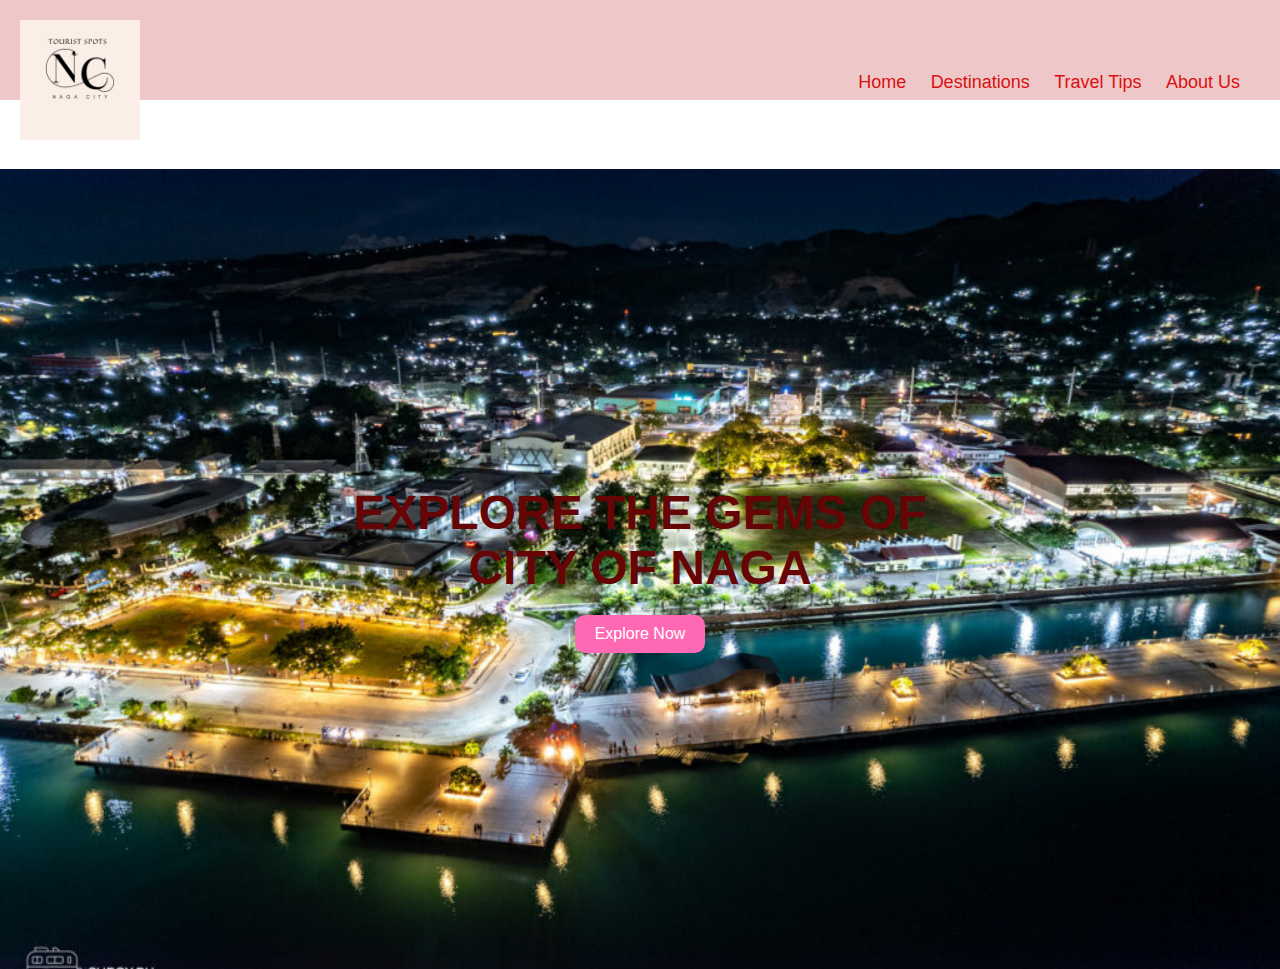
<file: index.html>
<!DOCTYPE html>
<html lang="en">
<head>
  <meta charset="UTF-8">
  <meta name="viewport" content="width=device-width, initial-scale=1.0">
  <title>Tourist Spots In City of Naga</title>
  <link rel="stylesheet" href="styles.css">
</head>
<body>
  <header class="header">
    <div class="overlay"></div>
    <div class="header-content">
      <div class="logo">
        <img src="1.png" alt="Explore the Gems of Naga City">
      </div>
      <nav class="menu">
        <ul>
          <li><a href="index.html">Home</a></li>
          <li><a href="destinations.html">Destinations</a></li>
          <li><a href="tips.html">Travel Tips</a></li>
          <li><a href="contact.html"> About Us</a></li>
        </ul>
      </nav>
    </div>
    <section class="hero">
      <div class="overlay"></div>
      <div class="hero-content">
        <h1>EXPLORE THE GEMS OF CITY OF NAGA</h1>
        <a href="destinations.html" class="btn">Explore Now</a>
  </section>
</body>
</html>
</file>
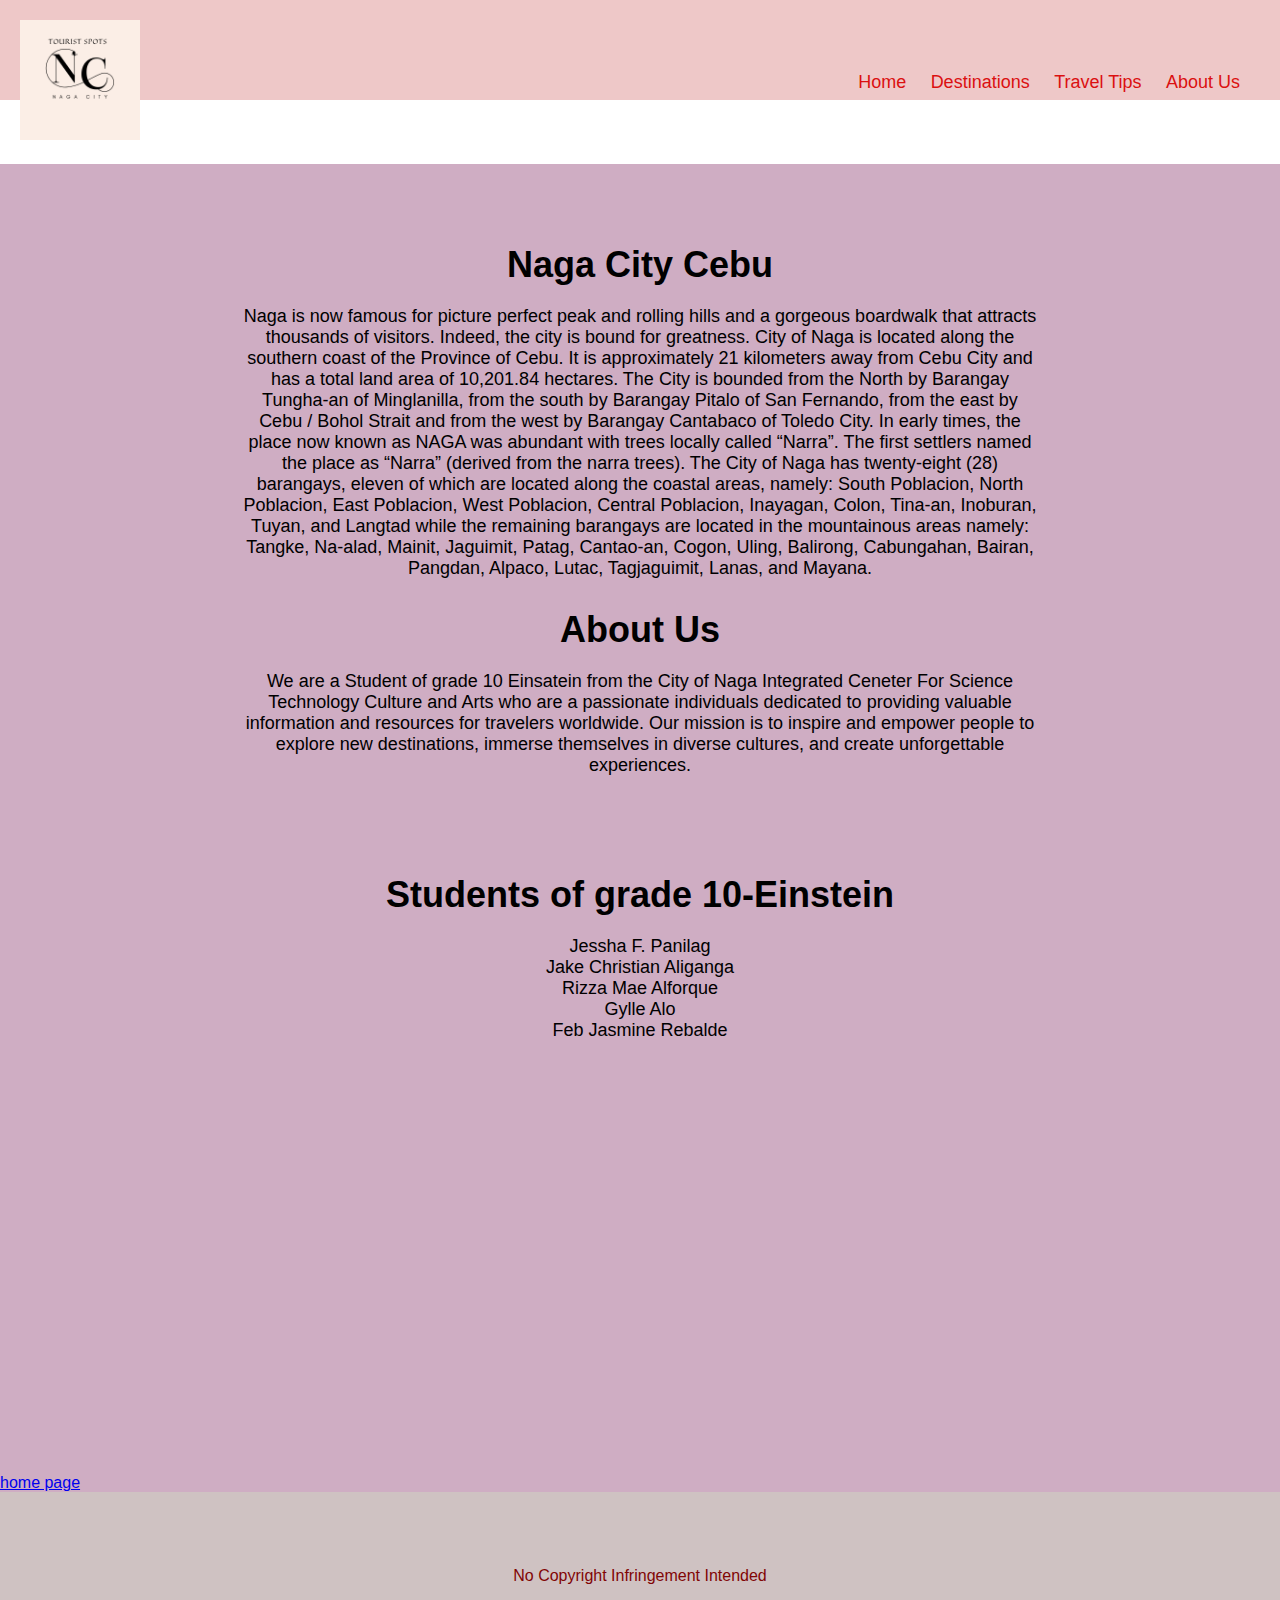
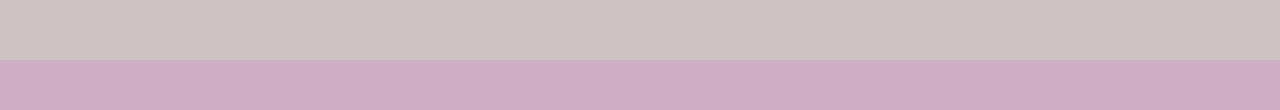
<file: contact.html>
<!DOCTYPE html>
<html lang="en">
<head>
  <meta charset="UTF-8">
  <meta name="viewport" content="width=device-width, initial-scale=1.0">
  <title>About Us</title>
  <link rel="stylesheet" href="contact.css">
</head>
<header class="header">
    <div class="overlay"></div>
    <div class="header-content">
      <div class="logo">
        <img src="1.png" alt="Explore the Gems of Naga City">
      </div>
      <nav class="menu">
        <ul>
          <li><a href="index.html">Home</a></li>
          <li><a href="destinations.html">Destinations</a></li>
          <li><a href="tips.html">Travel Tips</a></li>
          <li><a href="contact.html"> About Us</a></li>
        </ul>
      </nav>
    </div>
<body>
  <section class="about-us">
    <div class="container">
      <h2>Naga City Cebu</h2>
      <p>Naga is now famous for picture perfect peak and rolling hills and  a gorgeous boardwalk that attracts thousands of visitors. Indeed, the city is bound for greatness.

        City of Naga is located along the southern coast of the Province of Cebu. It is approximately 21 kilometers away from Cebu City and has a total land area of 10,201.84 hectares.
        
        The City is bounded from the North by Barangay Tungha-an of Minglanilla, from the south by Barangay Pitalo of San Fernando, from the east by Cebu / Bohol Strait and from the west by Barangay Cantabaco of Toledo City.
        
        In early times, the place now known as NAGA was abundant with trees locally called “Narra”.  The first settlers named the place as “Narra” (derived from the narra trees).
        
        The City of Naga  has twenty-eight (28) barangays, eleven of which are located along the coastal areas, namely: South Poblacion, North Poblacion, East Poblacion, West Poblacion, Central Poblacion, Inayagan, Colon, Tina-an, Inoburan, Tuyan, and Langtad while the remaining barangays are located in the mountainous areas namely: Tangke, Na-alad, Mainit, Jaguimit, Patag, Cantao-an, Cogon, Uling, Balirong, Cabungahan, Bairan, Pangdan, Alpaco, Lutac, Tagjaguimit, Lanas, and Mayana.
        
         </p>
      <h2>About Us</h2>
      <p>We are a Student of grade 10 Einsatein from the City of Naga Integrated Ceneter For Science Technology Culture and Arts who are a passionate individuals dedicated to providing valuable information and resources for travelers worldwide. Our mission is to inspire and empower people to explore new destinations, immerse themselves in diverse cultures, and create unforgettable experiences.</p>
    </div>
    <div class="container">
        <h2>Students of grade 10-Einstein</h2>
        <p>Jessha F. Panilag <br>Jake Christian Aliganga<br>Rizza Mae Alforque<br>Gylle Alo<br>Feb Jasmine Rebalde</p>
      </div>
      <section class="hero">
        <div class="overlay"></div>
        <div class="hero-content">
          <a href="index.html" class="btn">home page</a>
        </div>
  </section>

  
  <footer>No Copyright Infringement Intended</footer>
</body>
</html>
</file>
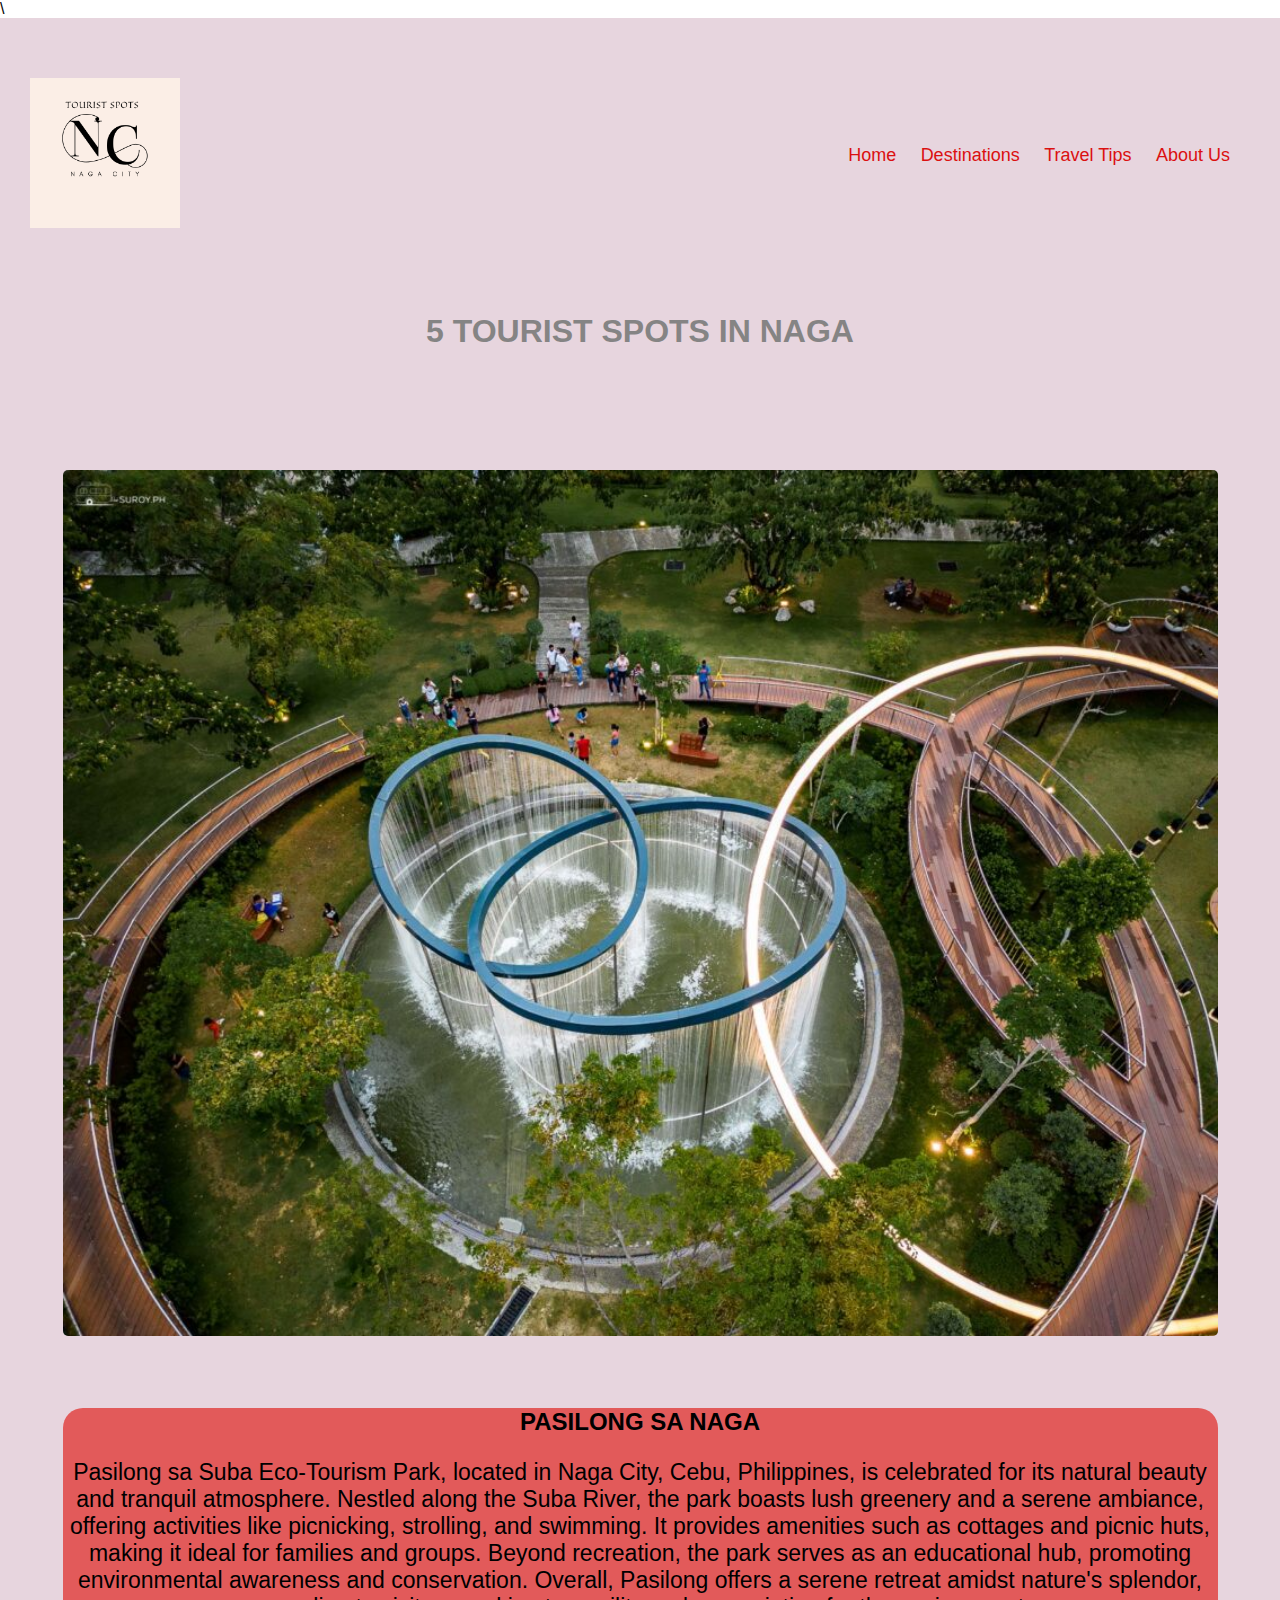
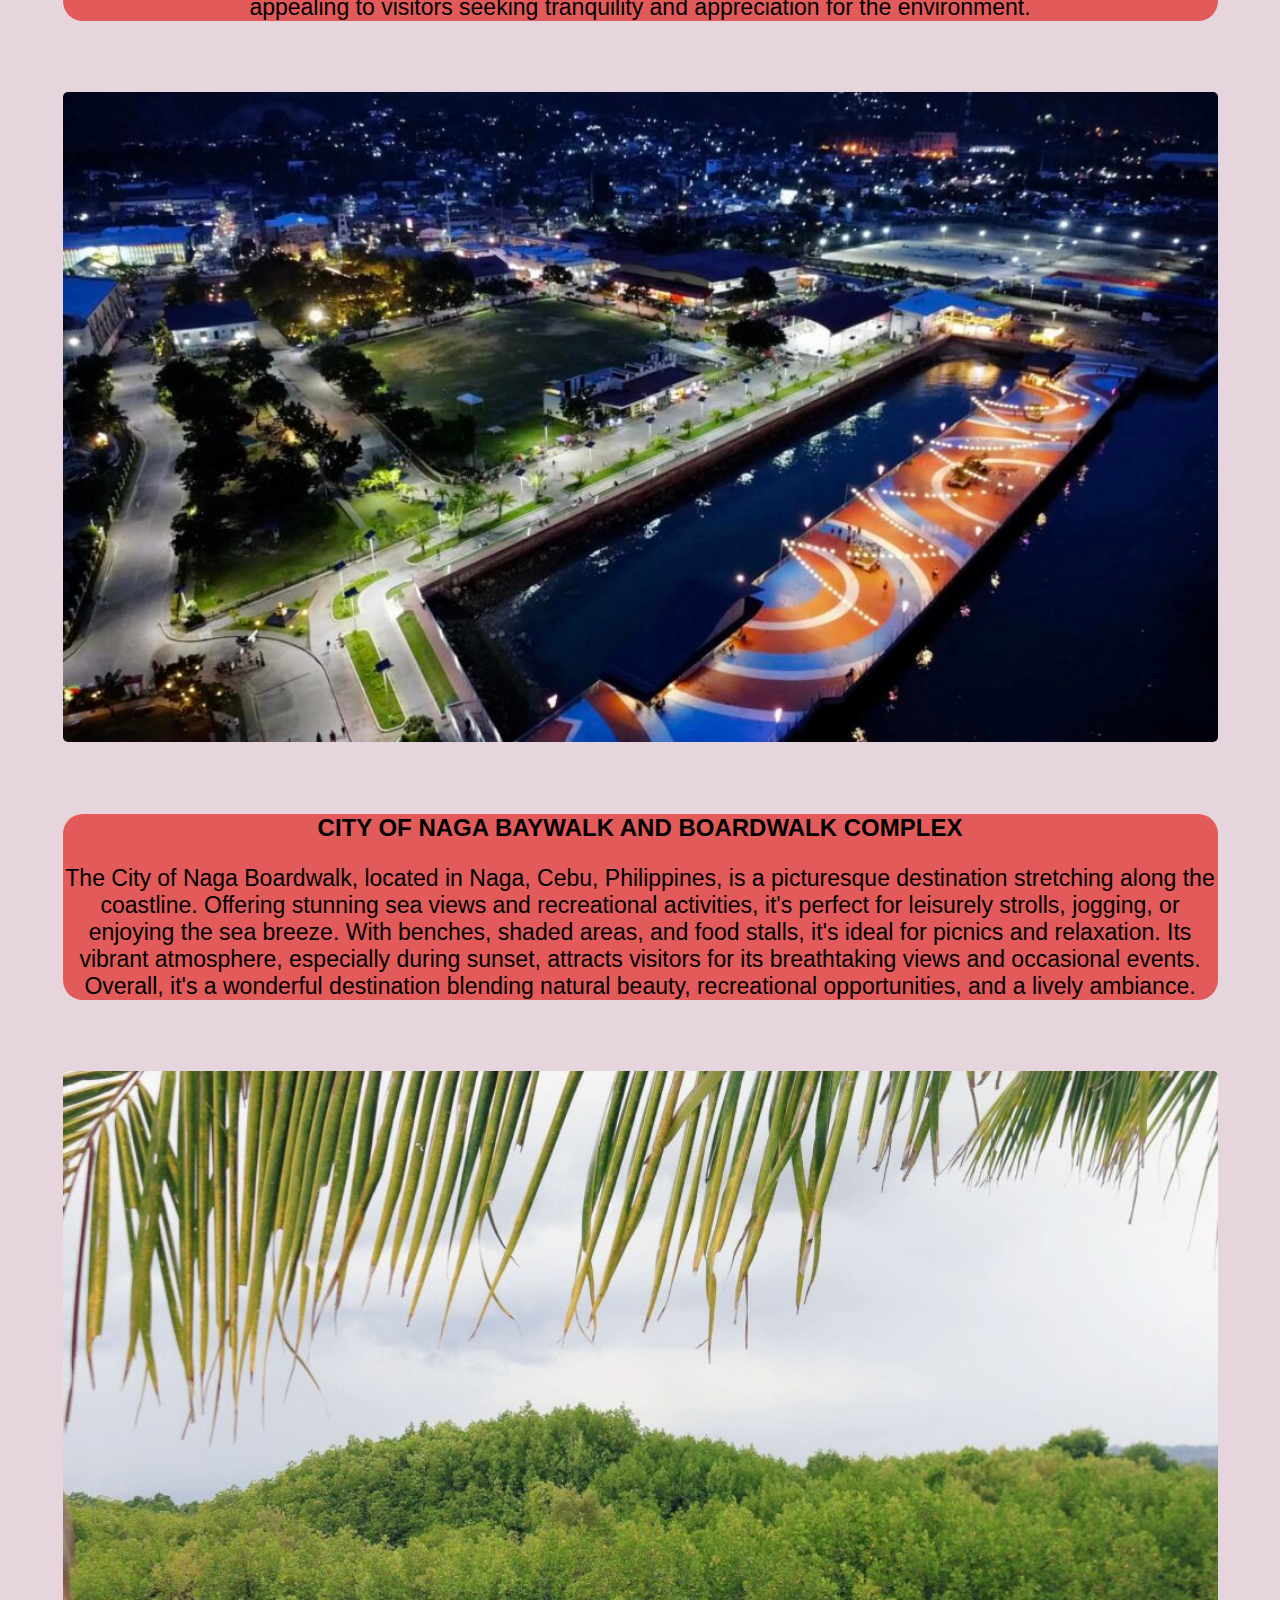
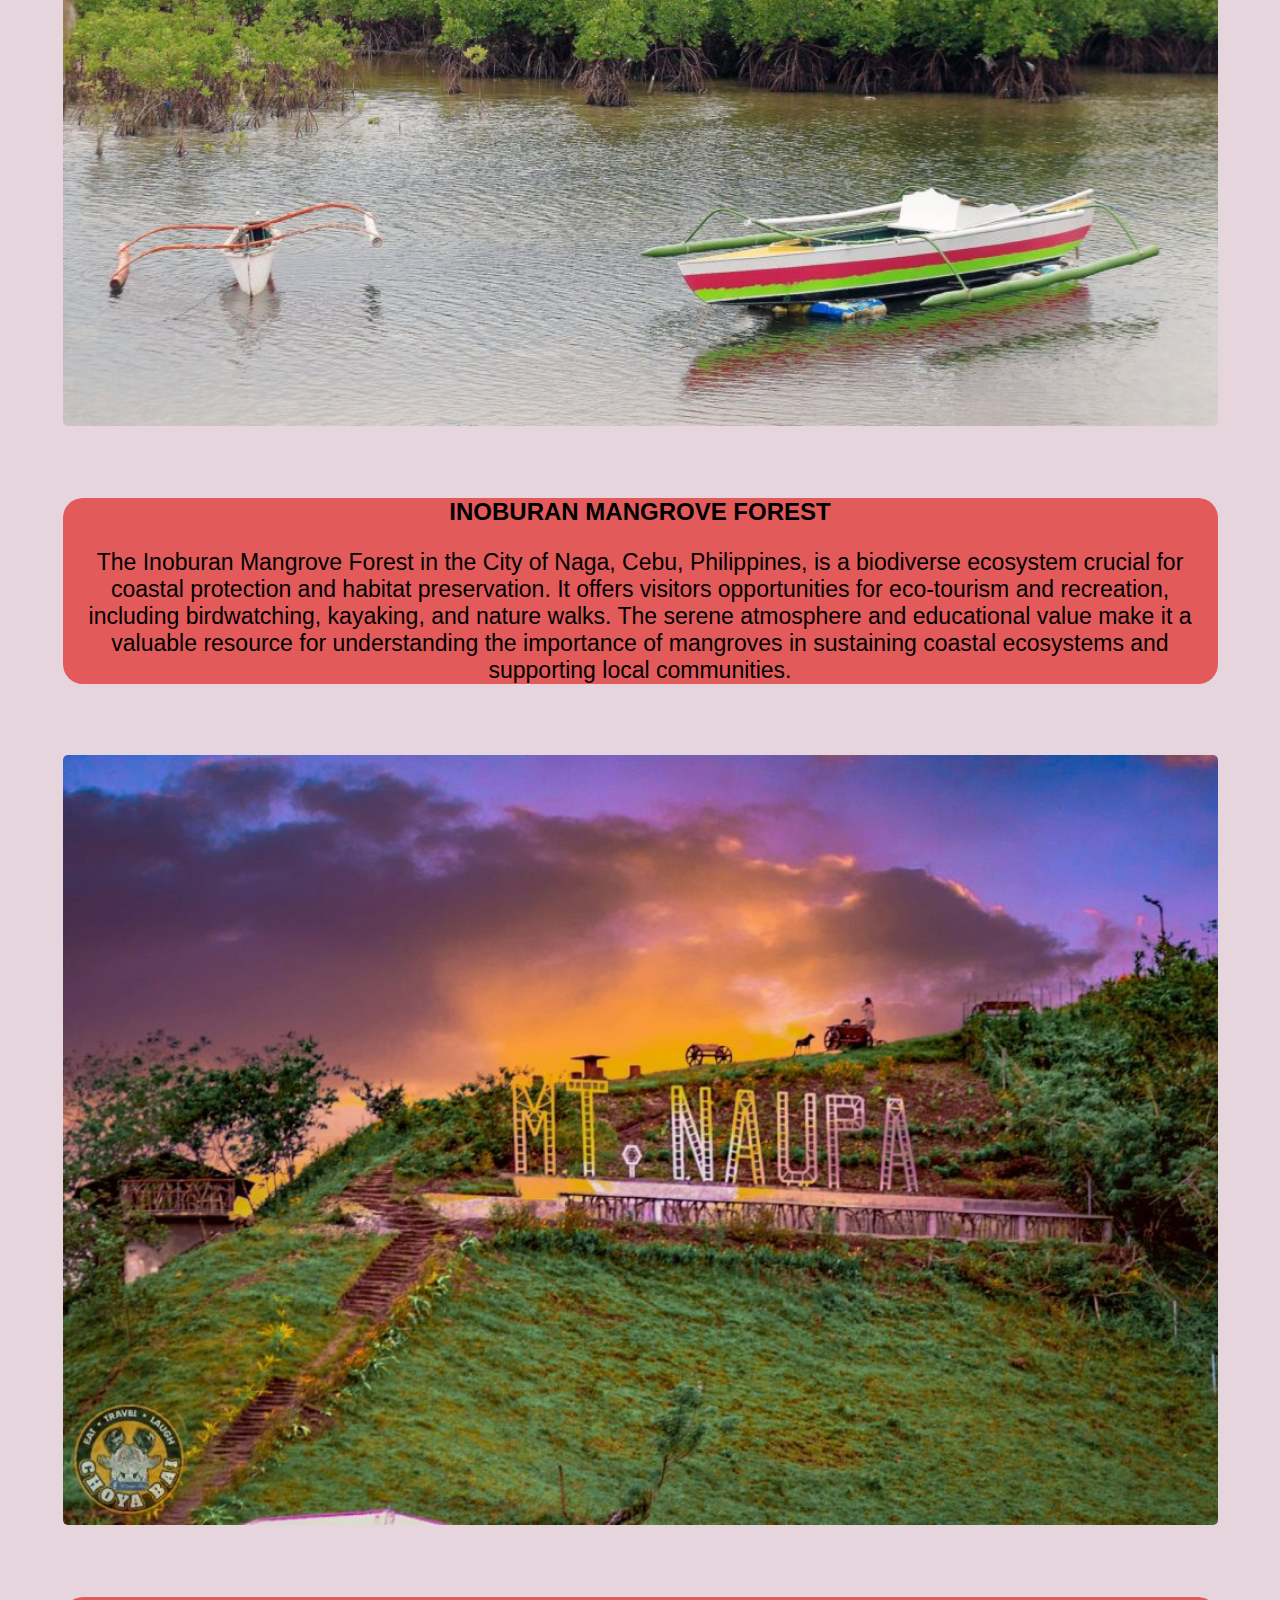
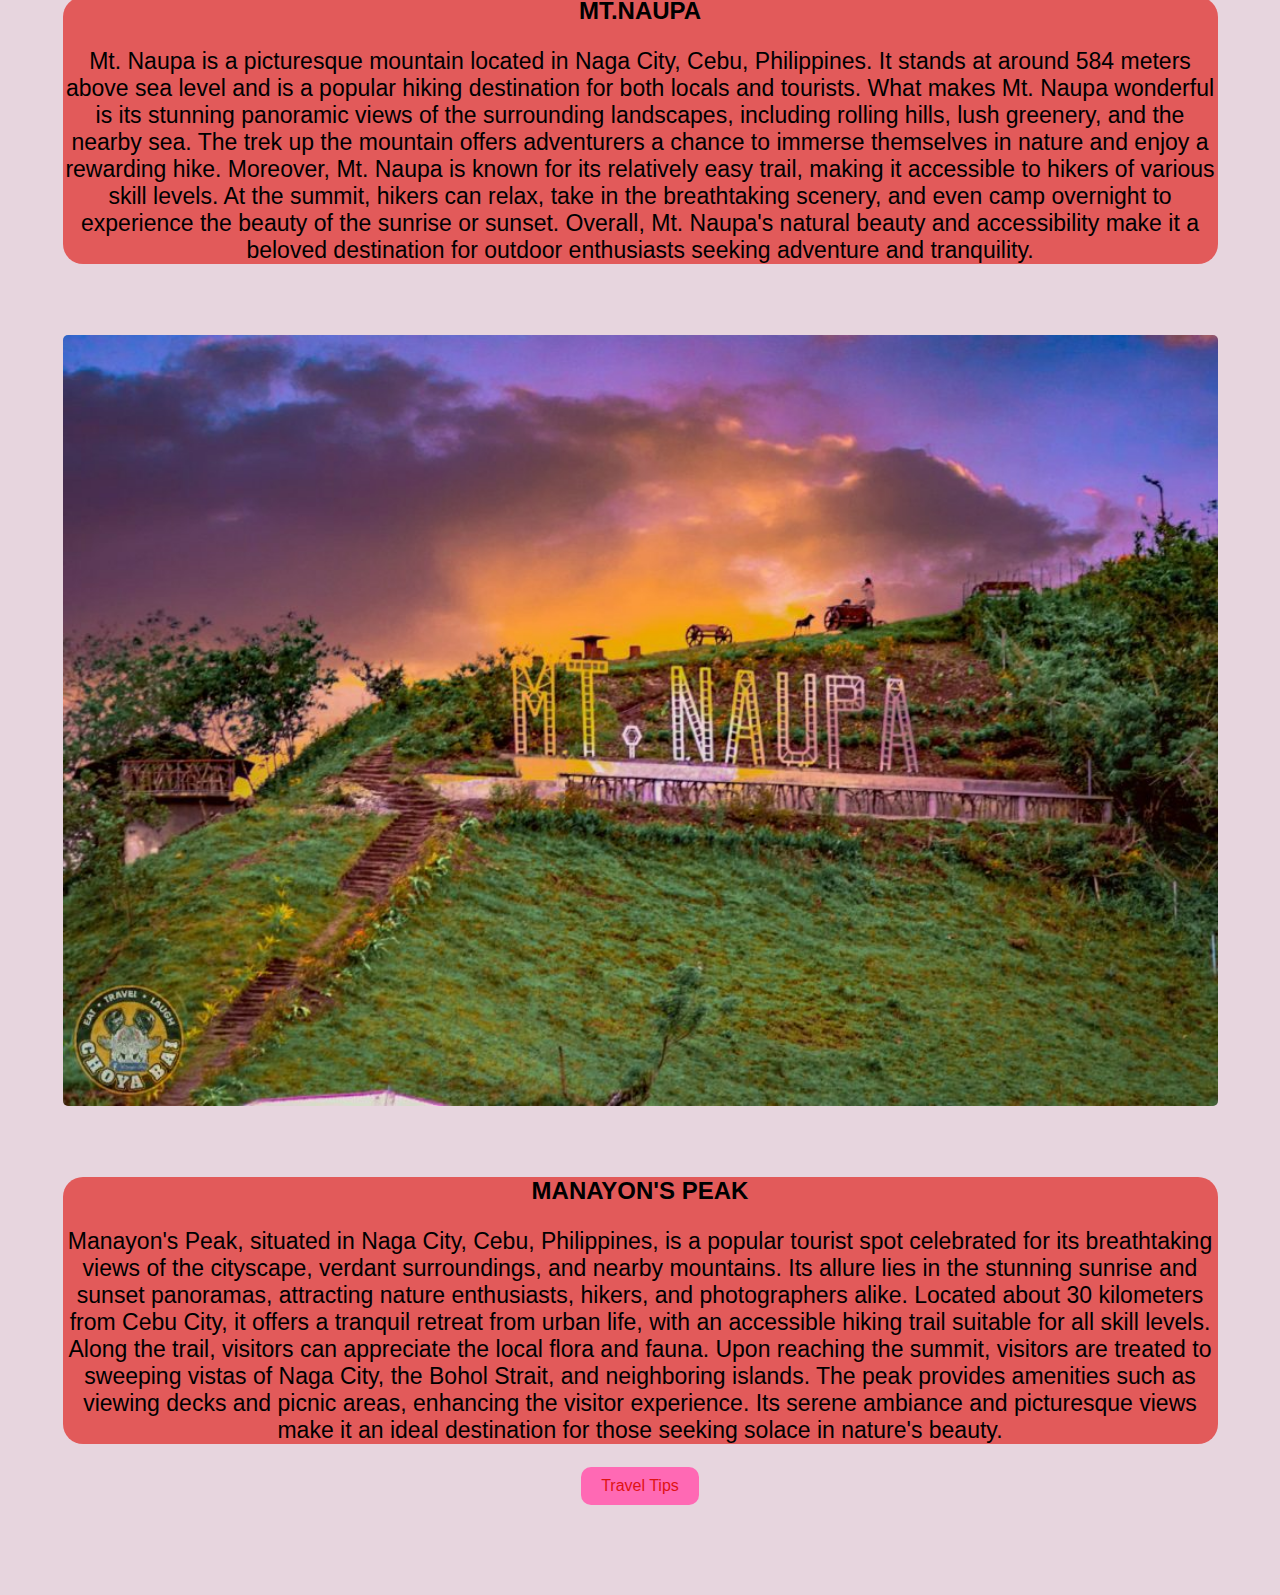
<file: destinations.html>
<!DOCTYPE html>
<html lang="en">
<head>
  <meta charset="UTF-8">
  <meta name="viewport" content="width=device-width, initial-scale=1.0">
  <title>Destination Places</title>
  <link rel="stylesheet" href="destinations.css">
</head>\
    <header class="header">
      <div class="overlay"></div>
      <div class="header-content">
        <div class="logo">
          <img src="1.png" alt="Explore the Gems of Naga City">
        </div>
        <nav class="menu">
          <ul>
            <li><a href="index.html">Home</a></li>
            <li><a href="destinations.html">Destinations</a></li>
            <li><a href="tips.html">Travel Tips</a></li>
            <li><a href="contact.html"> About Us</a></li>
          </ul>
        </nav>
      </div>
<body>
  <header>
    <h1>5 TOURIST SPOTS IN NAGA</h1>
  </header>
  
  <main class="destination-places">
    <section class="destination">
      <img src="Image02.jpg" alt="Destination 1">
      <div class="destination-info">
        <h2>PASILONG SA NAGA</h2>
        <p>Pasilong sa Suba Eco-Tourism Park, located in Naga City, Cebu, Philippines, is celebrated for its natural beauty and tranquil atmosphere. Nestled along the Suba River, the park boasts lush greenery and a serene ambiance, offering activities like picnicking, strolling, and swimming. It provides amenities such as cottages and picnic huts, making it ideal for families and groups. Beyond recreation, the park serves as an educational hub, promoting environmental awareness and conservation. Overall, Pasilong offers a serene retreat amidst nature's splendor, appealing to visitors seeking tranquility and appreciation for the environment. </p>
      </div>
    <section class="destination">
      <img src="Image03.jpg" alt="Destination 2">
      <div class="destination-info">
        <h2>CITY OF NAGA BAYWALK AND BOARDWALK COMPLEX</h2>
        <p>The City of Naga Boardwalk, located in Naga, Cebu, Philippines, is a picturesque destination stretching along the coastline. Offering stunning sea views and recreational activities, it's perfect for leisurely strolls, jogging, or enjoying the sea breeze. With benches, shaded areas, and food stalls, it's ideal for picnics and relaxation. Its vibrant atmosphere, especially during sunset, attracts visitors for its breathtaking views and occasional events. Overall, it's a wonderful destination blending natural beauty, recreational opportunities, and a lively ambiance.</p>
      </div>
    <section class="destination">
      <img src="Image05.jpg" alt="Destination 3">
      <div class="destination-info">
        <h2>INOBURAN MANGROVE FOREST</h2>
        <p>The Inoburan Mangrove Forest in the City of Naga, Cebu, Philippines, is a biodiverse ecosystem crucial for coastal protection and habitat preservation. It offers visitors opportunities for eco-tourism and recreation, including birdwatching, kayaking, and nature walks. The serene atmosphere and educational value make it a valuable resource for understanding the importance of mangroves in sustaining coastal ecosystems and supporting local communities.</p>
      </div>
    <section class="destination">
      <img src="Image04.jpg" alt="Destination 4">
      <div class="destination-info">
        <h2>MT.NAUPA</h2>
        <p>Mt. Naupa is a picturesque mountain located in Naga City, Cebu, Philippines. It stands at around 584 meters above sea level and is a popular hiking destination for both locals and tourists. What makes Mt. Naupa wonderful is its stunning panoramic views of the surrounding landscapes, including rolling hills, lush greenery, and the nearby sea. The trek up the mountain offers adventurers a chance to immerse themselves in nature and enjoy a rewarding hike. Moreover, Mt. Naupa is known for its relatively easy trail, making it accessible to hikers of various skill levels. At the summit, hikers can relax, take in the breathtaking scenery, and even camp overnight to experience the beauty of the sunrise or sunset. Overall, Mt. Naupa's natural beauty and accessibility make it a beloved destination for outdoor enthusiasts seeking adventure and tranquility.</p> 
      </div> 
    <section class="destination">
      <img src="Image04.jpg" alt="Destination 4">
      <div class="destination-info">
        <h2>MANAYON'S PEAK</h2>
        <p>Manayon's Peak, situated in Naga City, Cebu, Philippines, is a popular tourist spot celebrated for its breathtaking views of the cityscape, verdant surroundings, and nearby mountains. Its allure lies in the stunning sunrise and sunset panoramas, attracting nature enthusiasts, hikers, and photographers alike. Located about 30 kilometers from Cebu City, it offers a tranquil retreat from urban life, with an accessible hiking trail suitable for all skill levels. Along the trail, visitors can appreciate the local flora and fauna. Upon reaching the summit, visitors are treated to sweeping vistas of Naga City, the Bohol Strait, and neighboring islands. The peak provides amenities such as viewing decks and picnic areas, enhancing the visitor experience. Its serene ambiance and picturesque views make it an ideal destination for those seeking solace in nature's beauty. </p> 
      </div>
      <div class="hero-content">
        <a href="tips.html" class="btn">Travel Tips</a>
      </div>
  </main>
</body>
</html>
</file>
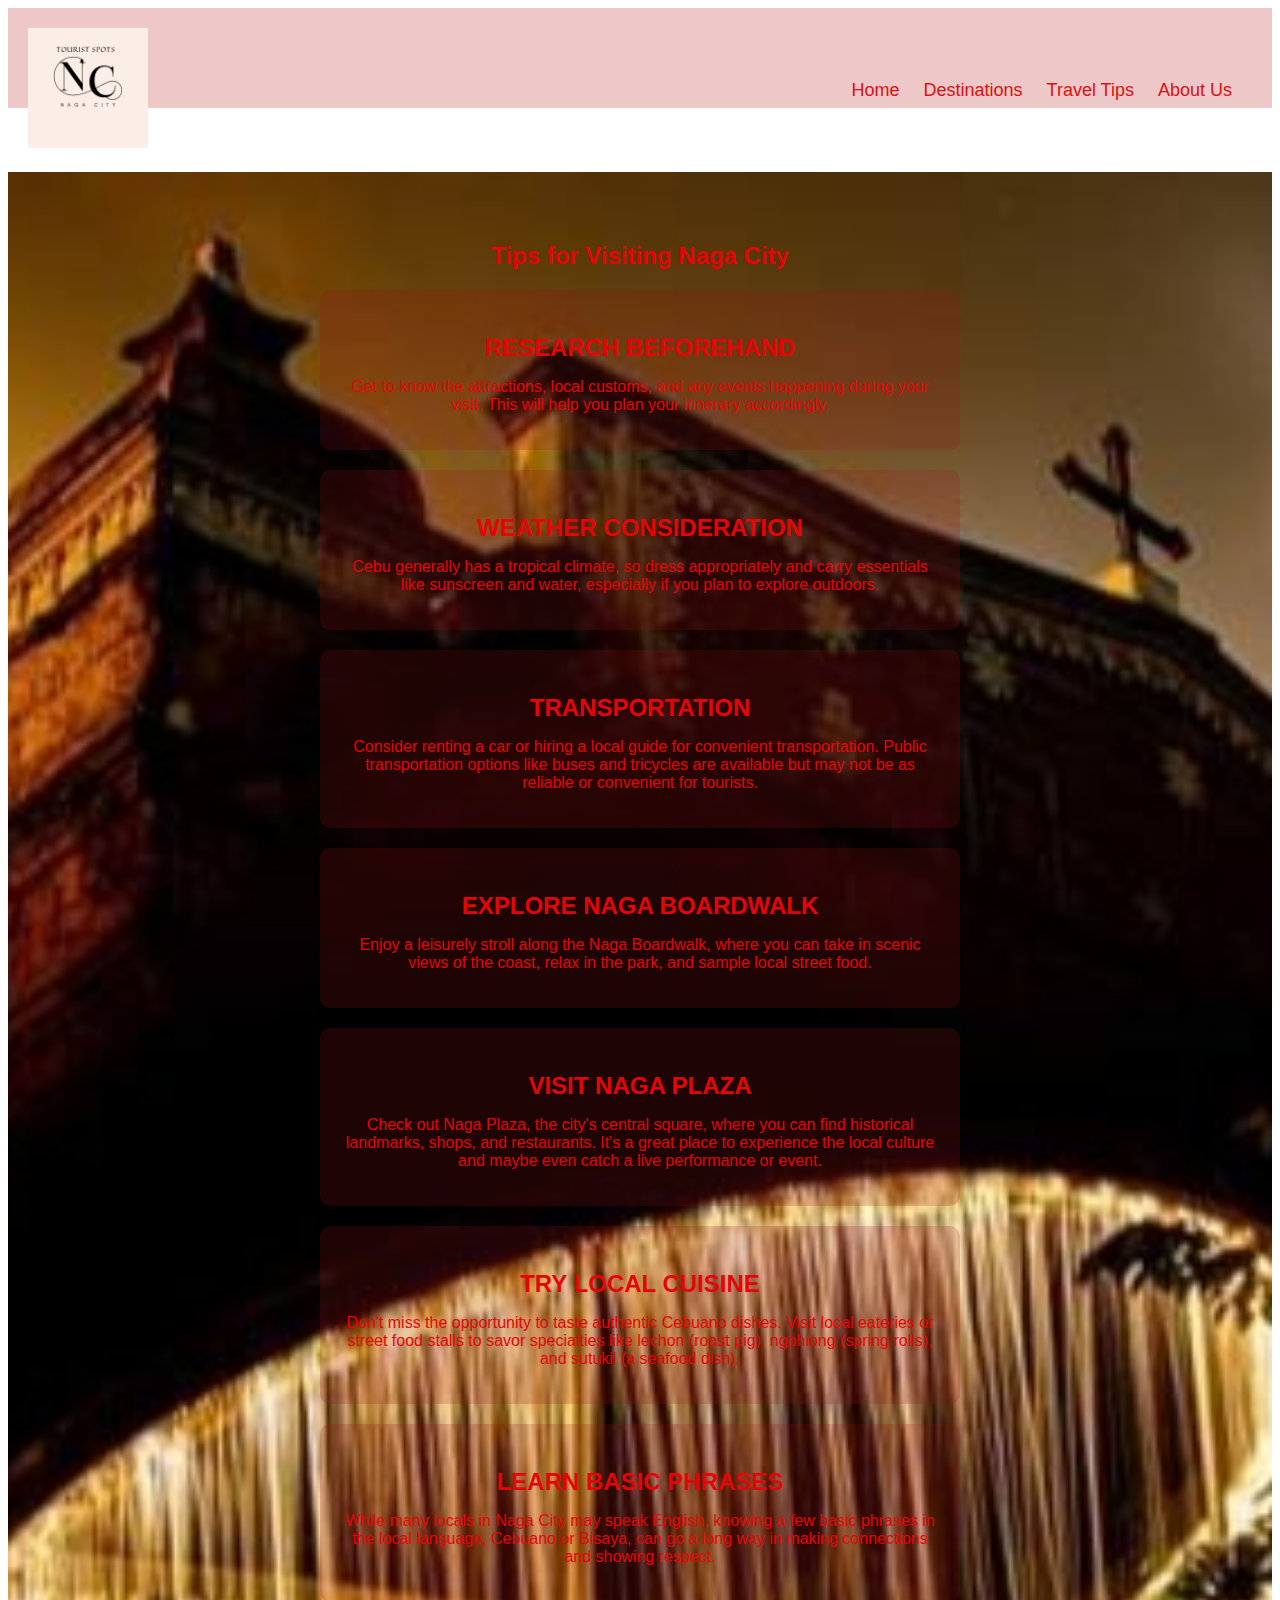
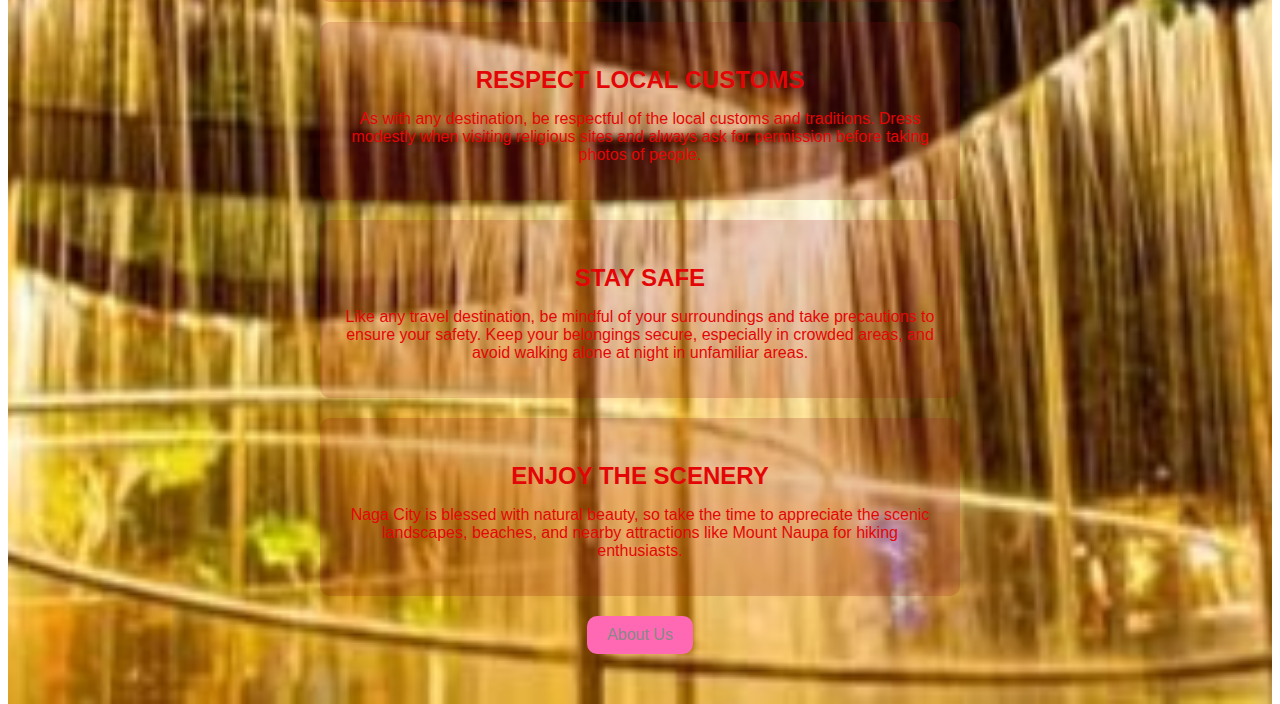
<file: tips.html>
<!DOCTYPE html>
<html lang="en">
<head>
  <meta charset="UTF-8">
  <meta name="viewport" content="width=device-width, initial-scale=1.0">
  <title>Travel Tips</title>
  <link rel="stylesheet" href="tips.css">
</head>
<body>
    <header class="header">
      <div class="overlay"></div>
      <div class="header-content">
        <div class="logo">
          <img src="1.png" alt="Explore the Gems of Naga City">
        </div>
        <nav class="menu">
          <ul>
            <li><a href="index.html">Home</a></li>
            <li><a href="destinations.html">Destinations</a></li>
            <li><a href="tips.html">Travel Tips</a></li>
            <li><a href="contact.html"> About Us</a></li>
          </ul>
        </nav>
      </div>
</body>
  <section class="tips">
    <div class="overlay"></div>
    <div class="tip-content">
      <h2>Tips for Visiting Naga City</h2>
      <div class="tip">
        <h3>RESEARCH BEFOREHAND</h3>
        <p>Get to know the attractions, local customs, and any events happening during your visit. This will help you plan your itinerary accordingly.</p>
      </div>
      <div class="tip">
        <h3>WEATHER CONSIDERATION</h3>
        <p>Cebu generally has a tropical climate, so dress appropriately and carry essentials like sunscreen and water, especially if you plan to explore outdoors.</p>
      </div>
      <div class="tip">
        <h3>TRANSPORTATION</h3>
        <p>Consider renting a car or hiring a local guide for convenient transportation. Public transportation options like buses and tricycles are available but may not be as reliable or convenient for tourists.</p>
      </div>
      <div class="tip">
        <h3>EXPLORE NAGA BOARDWALK</h3>
        <p>Enjoy a leisurely stroll along the Naga Boardwalk, where you can take in scenic views of the coast, relax in the park, and sample local street food.</p>
      </div>
      <div class="tip">
        <h3>VISIT NAGA PLAZA</h3>
        <p>Check out Naga Plaza, the city's central square, where you can find historical landmarks, shops, and restaurants. It's a great place to experience the local culture and maybe even catch a live performance or event.</p>
      </div>
      <div class="tip">
        <h3>TRY LOCAL CUISINE</h3>
        <p>Don't miss the opportunity to taste authentic Cebuano dishes. Visit local eateries or street food stalls to savor specialties like lechon (roast pig), ngohiong (spring rolls), and sutukil (a seafood dish).</p>
      </div>
      <div class="tip">
        <h3>LEARN BASIC PHRASES</h3>
        <p>While many locals in Naga City may speak English, knowing a few basic phrases in the local language, Cebuano or Bisaya, can go a long way in making connections and showing respect.</p>
      </div>
      <div class="tip">
        <h3>RESPECT LOCAL CUSTOMS</h3>
        <p>As with any destination, be respectful of the local customs and traditions. Dress modestly when visiting religious sites and always ask for permission before taking photos of people.</p>
      </div>
      <div class="tip">
        <h3>STAY SAFE</h3>
        <p>Like any travel destination, be mindful of your surroundings and take precautions to ensure your safety. Keep your belongings secure, especially in crowded areas, and avoid walking alone at night in unfamiliar areas.</p>
      </div>
      <div class="tip">
        <h3>ENJOY THE SCENERY</h3>
         <p>Naga City is blessed with natural beauty, so take the time to appreciate the scenic landscapes, beaches, and nearby attractions like Mount Naupa for hiking enthusiasts.</p>
      </div>
    <section class="hero">
      <div class="overlay"></div>
      <div class="hero-content">
        <a href="contact.html" class="btn">About Us</a>
      </div>
    </section>
  </body>
  </section>
</file>
<file: contact.css>
body {
    font-family: 'Franklin Gothic Medium', 'Arial Narrow', Arial, sans-serif;
    margin: 0;
    padding: 0;
}
  
  .header {
    position: relative;
    height: 100px; /* Adjust height as needed */
    background-color: rgba(221, 145, 145, 0.5);; /* Semi-transparent overlay */
    background-size: cover;
    background-position: center;
    margin-bottom: 0;
  }
  
  .header-content {
    display: flex;
    justify-content: space-between;
    align-items: center;
    padding: 20px;
  }
  
  .logo img {
    width: 120px; /* Adjust size as needed */
  }
  
  .menu ul {
    list-style: none;
  }
  
  .menu ul li {
    display: inline-block;
    margin-right: 20px;
  }
  
  .menu ul li a {
    color: rgb(219, 16, 16);
    text-decoration: none;
    font-size: 18px;
    transition: color 0.3s ease;
  }
  
  .menu ul li a:hover {
    color: #ff69b4; /* Pink color on hover */
  }
  
  .about-us {
    background-color: #cfadc3; /* Light gray background color */
    padding: 50px 0;
  }
  
  .container {
    max-width: 800px;
    min-height: 600px;
    margin: 0 auto;
    text-align: center;
  }
  
  .about-us h2 {
    font-size: 36px;
    margin-bottom: 20px;
  }
  
  .about-us p {
    font-size: 18px;
  }
  
/* Footer styles */
footer {
    background-color: #cfc2c2; /* Dark background for footer */
    color: #810505;
    padding: 75px;
    text-align: center;
}
</file>
<file: destinations.css>
body {
    font-family: 'Franklin Gothic Medium', 'Arial Narrow', Arial, sans-serif;
    margin: 0;
    padding: 0;
  }
  
  header {
    background-color: #e7d5de; /* Pink background color */
    color: rgb(133, 132, 132);
    text-align: center;
    padding: 30px 0;
    margin-bottom: 0;
  }
  .header-content {
    display: flex;
    justify-content: space-between;
    align-items: center;
    padding: 30px;
  }
  
  .logo img {
    width: 150px; /* Adjust size as needed */
  }
  
  .menu ul {
    list-style: none;
  }
  
  .menu ul li {
    display: inline-block;
    margin-right: 20px;
    font-family: 'Franklin Gothic Medium', 'Arial Narrow', Arial, sans-serif;
  }
  
  .menu ul li a {
    color: rgb(219, 16, 16);
    text-decoration: none;
    font-size: 18px;
    transition: color 0.3s ease;
    font-family: 'Franklin Gothic Medium', 'Arial Narrow', Arial, sans-serif;
  }
  
  .menu ul li a:hover {
    color: #ff69b4; /* Pink color on hover */
  }
  
  main {
    display: flex;
    flex-wrap: wrap;
    justify-content: space-around;
    padding: 20px;
  }
  
  .destination {
    width: 1155px;
    margin-bottom: 20px;
    color: black;
    font-family: 'Franklin Gothic Medium', 'Arial Narrow', Arial, sans-serif;
  }
  
  .destination img {
    width: 100%;
    border-radius: 5px;
    margin-top: 0.5in;
    margin-bottom: 0.5in;
  }
  
  .destination-info {
    background-color: #e25a5a; /* Light gray background color */
    padding: 1155x;
    border-radius: 20px;
    font-family: 'Franklin Gothic Medium', 'Arial Narrow', Arial, sans-serif;
  }
  
  .destination-info h2 {
    font-size: 24px;
    margin-bottom: 10px;
    font-family: 'Franklin Gothic Medium', 'Arial Narrow', Arial, sans-serif;
  }
  
  .destination-info p {
    font-size: 23px;
    font-family: 'Franklin Gothic Medium', 'Arial Narrow', Arial, sans-serif;
  }
  .btn {
    display: inline-block;
    padding: 10px 20px;
    background-color: #ff69b4; /* Pink button color */
    color: rgb(224, 18, 18);
    text-decoration: none;
    border-radius: 10px;
    transition: background-color 0.3s ease;
  }
</file>
<file: tips.css>
.tips {
  position: relative;
  background-image: url('1.jpg'); /* Add your background image */
  background-size: cover;
  background-position: center;
  color: rgb(228, 6, 6);
  text-align: center;
  padding: 50px 0;
  font-family: Arial, Helvetica, sans-serif;
}
.tip-content {
  z-index: 1;
}

.tip {
  background-color: rgba(150, 18, 18, 0.2); /* Semi-transparent white background */
  padding: 20px;
  margin: 20px auto;
  max-width: 600px;
  border-radius: 10px;
}

.tip h3 {
  font-size: 24px;
  margin-bottom: 10px;
}

.tip p {
  font-size: 16px;
}
/* Header styles */
.header {
  position: relative;
  height: 100px; /* Adjust height as needed */
  background-color: rgba(221, 145, 145, 0.5);; /* Semi-transparent overlay */
  background-size: cover;
  background-position: center;
  margin-bottom: 0;
}

.header-content {
  display: flex;
  justify-content: space-between;
  align-items: center;
  padding: 20px;
}

.logo img {
  width: 120px; /* Adjust size as needed */
}

.menu ul {
  list-style: none;
}

.menu ul li {
  display: inline-block;
  margin-right: 20px;
  font-family: Impact, Haettenschweiler, 'Arial Narrow Bold', sans-serif, sans-serif;
}

.menu ul li a {
  color: rgb(219, 16, 16);
  text-decoration: none;
  font-size: 18px;
  transition: color 0.3s ease;
  font-family: Impact, Haettenschweiler, 'Arial Narrow Bold', sans-serif, sans-serif;
}

.menu ul li a:hover {
  color: #ff69b4; /* Pink color on hover */
}
.btn {
  display: inline-block;
  padding: 10px 20px;
  background-color: #ff69b4; /* Pink button color */
  color: rgb(138, 135, 135);
  text-decoration: none;
  border-radius: 10px;
  transition: background-color 0.3s ease;
}
</file>
<file: styles.css>
/* Resetting default margin and padding */
body, h1, h2, h3, p, ul, li {
  margin: 0;
  padding: 0;
}

/* Global styles */
body {
  font-family: Impact, Haettenschweiler, 'Arial Narrow Bold', sans-serif, sans-serif;
}

/* Header styles */
.header {
  position: relative;
  height: 100px; /* Adjust height as needed */
  background-color: rgba(221, 145, 145, 0.5);; /* Semi-transparent overlay */
  background-size: cover;
  background-position: center;
  margin-top: 0;
}

.header-content {
  display: flex;
  justify-content: space-between;
  align-items: center;
  padding: 20px;
}

.logo img {
  width: 120px; /* Adjust size as needed */
}

.menu ul {
  list-style: none;
}

.menu ul li {
  display: inline-block;
  margin-right: 20px;
}

.menu ul li a {
  color: rgb(219, 16, 16);
  text-decoration: none;
  font-size: 18px;
  transition: color 0.3s ease;
}

.menu ul li a:hover {
  color: #ff69b4; /* Pink color on hover */
}

/* Hero section styles */
.hero {
  position: relative;
  height: 800px; /* Adjust height as needed */
  background-image: url('Naga Boardwalk.jpg'); /* Path to your image file */
  /* Other styles */
  background-size: cover;
  background-position: center;
  color: rgb(102, 5, 5);
  margin-top: 0.05in;
  text-align: center;
}

.hero-content {
  position: absolute;
  top: 50%;
  left: 50%;
  transform: translate(-50%, -50%);
}

.hero-content h1 {
  font-size: 48px;
  margin-bottom: 20px;
  margin-top: 0.10px;
}

.btn {
  display: inline-block;
  padding: 10px 20px;
  background-color: #ff69b4; /* Pink button color */
  color: white;
  text-decoration: none;
  border-radius: 10px;
  transition: background-color 0.3s ease;
}

.btn:hover {
  background-color: #ff1493; /* Lighter shade of pink on hover */
}
</file>
